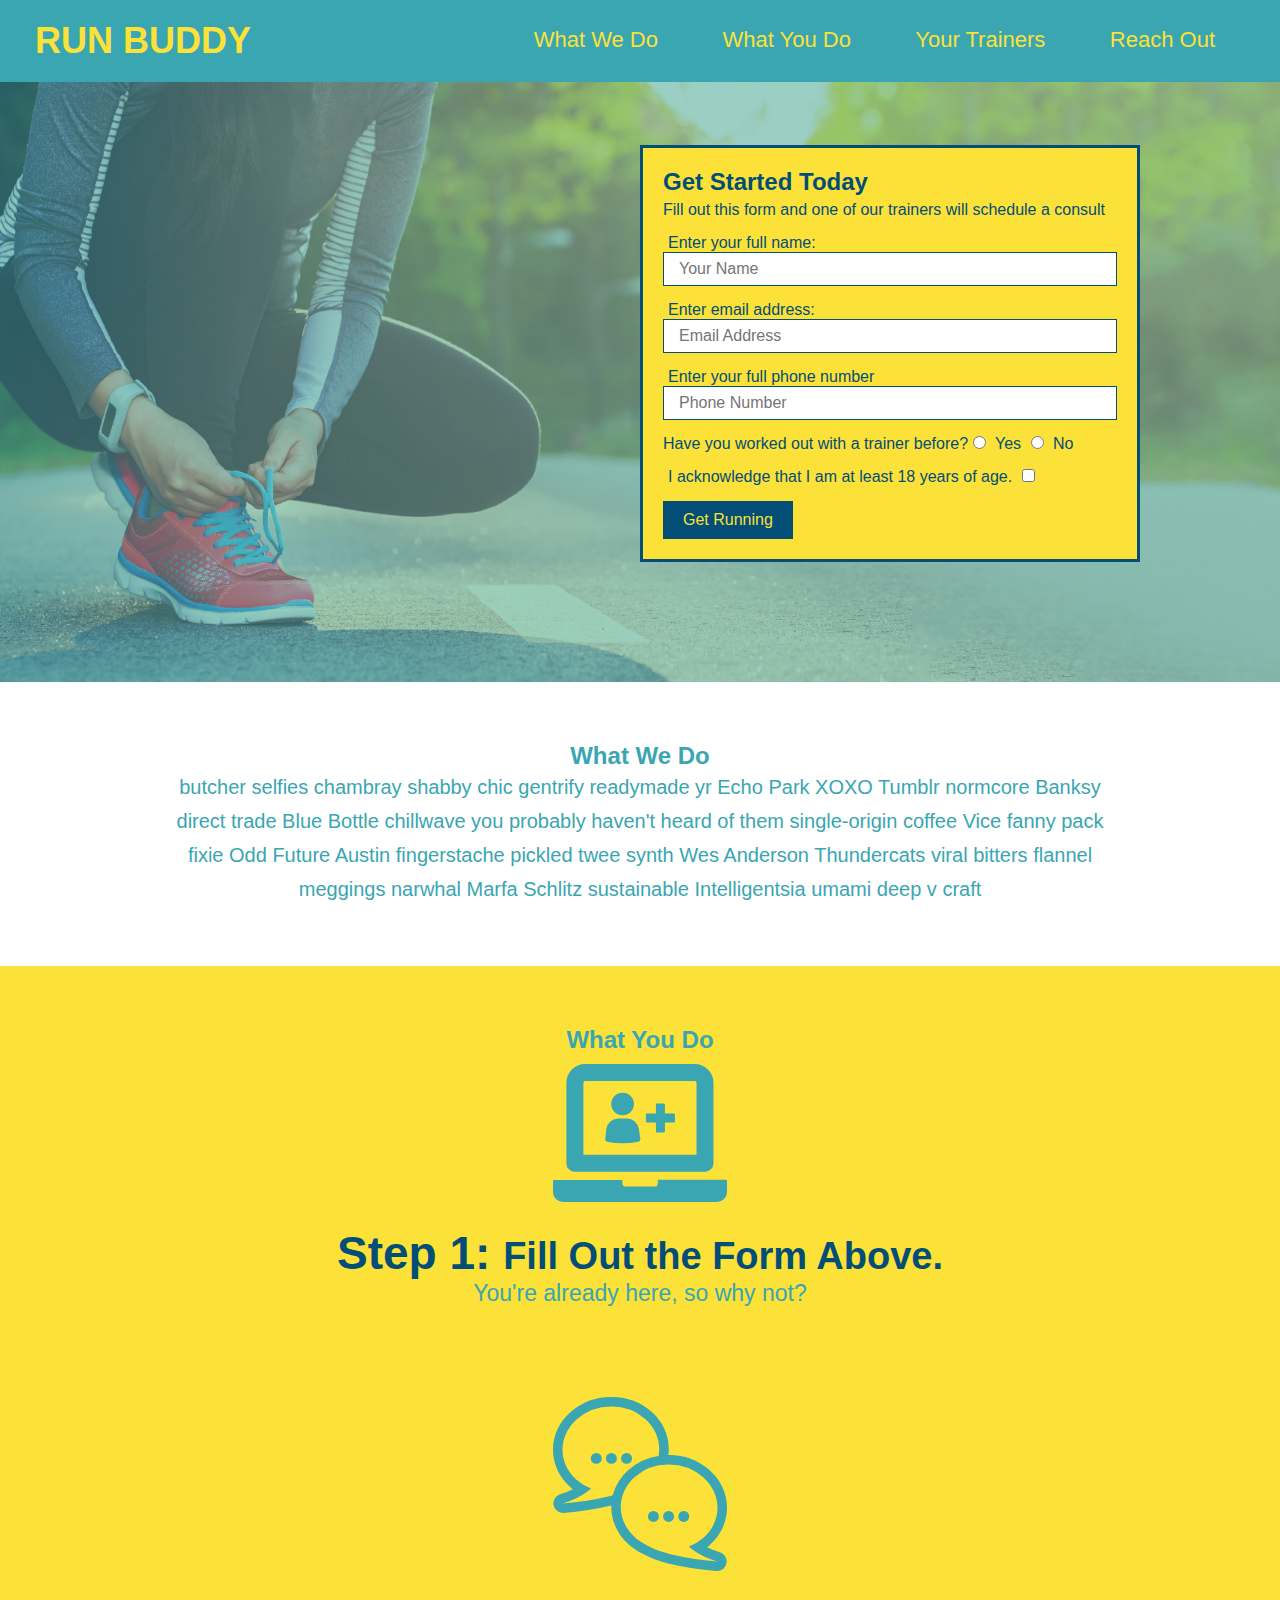
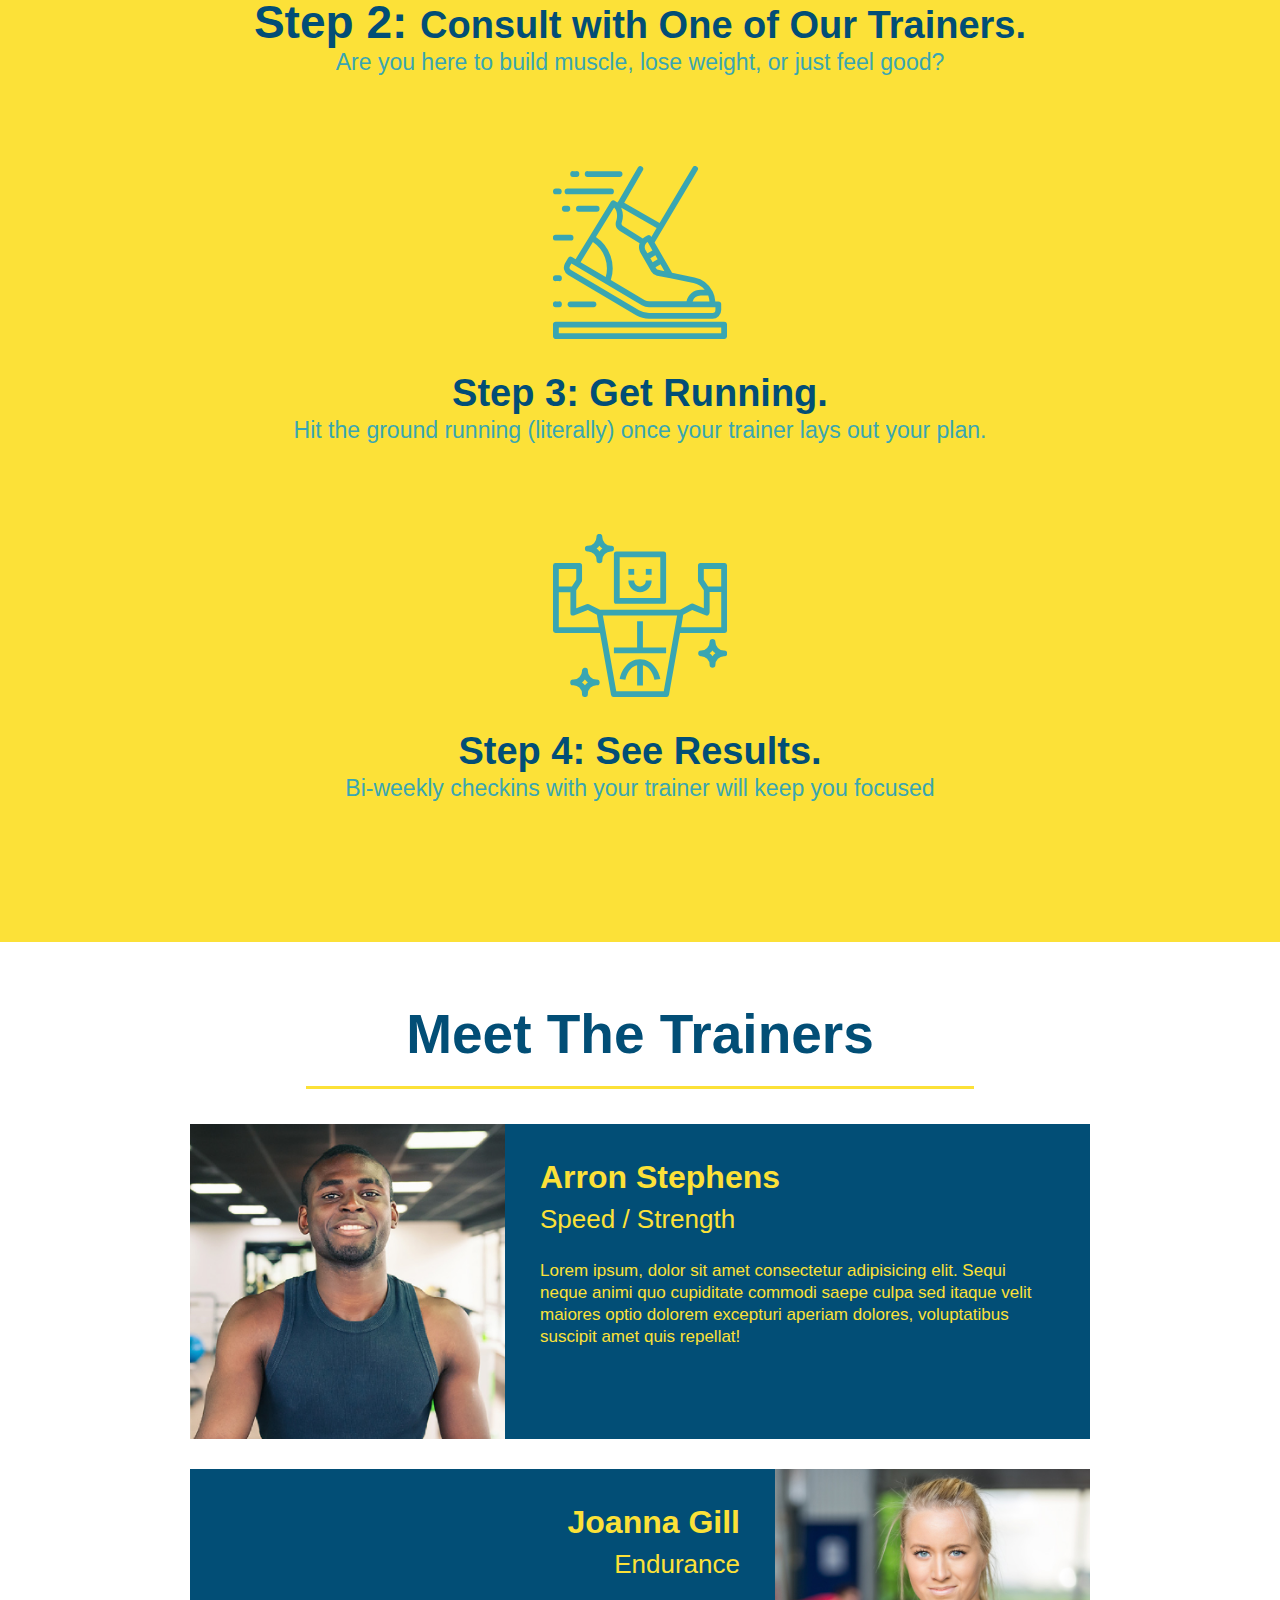
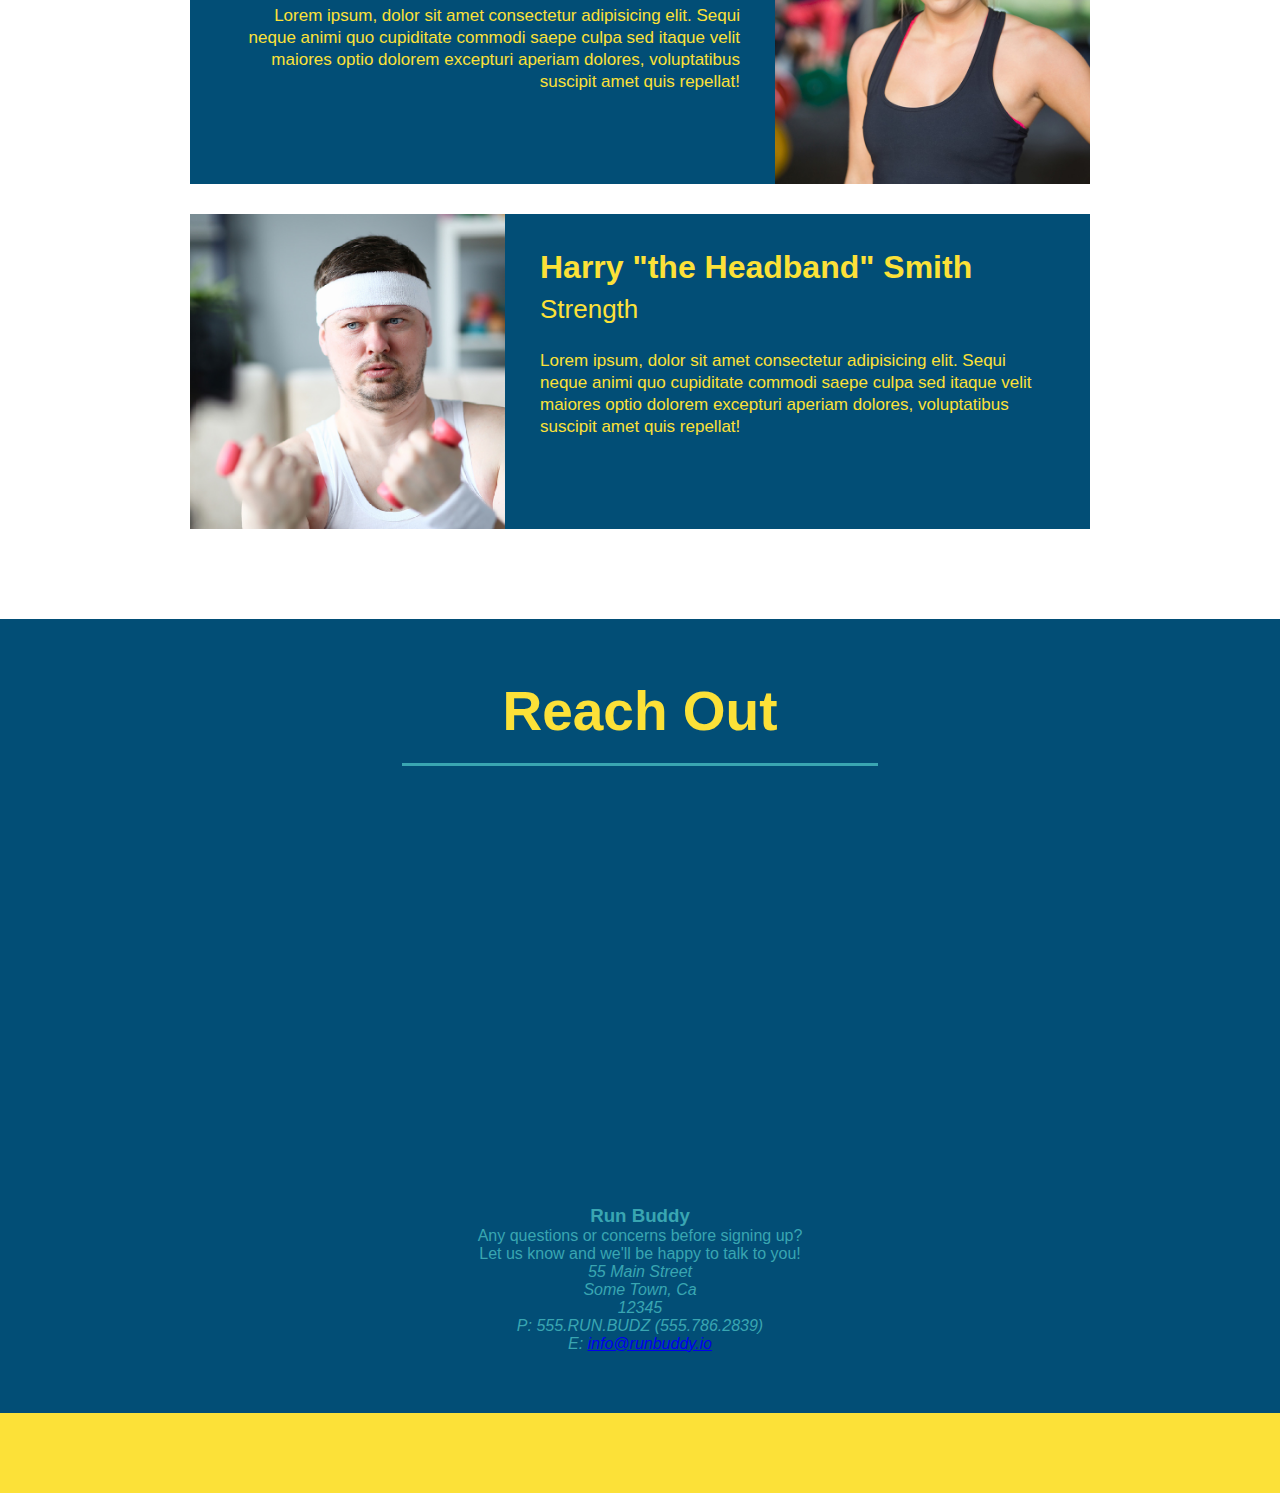
<file: index.html>
<!DOCTYPE html>
<html lang="en">

<head>
	<meta charset="UTF-8" />
	<title>Run Buddy</title>
	<link rel="stylesheet" href="./assets/css/style.css" />
    <meta name="viewport" content="width=device-width, initial-scale=1.0" />
</head>

<body>
	<!-- navigation -->
	<header>
		<h1>
			<a href="/">RUN BUDDY</a>
		</h1>
		<nav>
			<!-- Unordered list element -->
			<ul>
				<!-- List item element-->
				<li>
					<!-- Anchor element -->
					<a href="#what-we-do">What We Do</a>
				</li>
				<li>
					<a href="#what-you-do">What You Do</a>
				</li>
				<li>
					<a href="#your-trainers">Your Trainers</a>
				</li>
				<li>
					<a href="#reach-out">Reach Out</a>
				</li>
			</ul>

		</nav>
	</header>

	<!-- hero/jumbotron -->
	<section class="hero ">
		<div class="hero-form">
			<h3>Get Started Today</h3>
			<p>Fill out this form and one of our trainers will schedule a consult</p>
			<!-- add form element -->
			<form>
				<label for="name">Enter your full name: </label>
				<input type="text" placeholder="Your Name" name="name" id="name" class="form-input" />
				<label for="email">Enter email address:</label>
				<input type="email" placeholder="Email Address" name="email" id="email" class="form-input" />
				<label for="phone">Enter your full phone number</label>
				<input type="tel" placeholder="Phone Number" name="phone" id="phone" class="form-input" />
				<p>
					Have you worked out with a trainer before?
					<input type="radio" name="trainer-confirm" id="trainer-yes" />
					<label for="trainer-yes"> Yes</label>
					<input type="radio" name="trainer-confirm" id="trainer-no" />
					<label for="trainer=no">No</label>
				</p>

				<p>
					<label for="checkbox">
						I acknowledge that I am at least 18 years of age.
					</label>
					<input type="checkbox" name="age-confirm" id="checkbox" />
				</p>
				<button type="submit">
					Get Running
				</button>
			</form>
		</div>
	</section>


	<!-- "what we do" section -->
	<section id="what-we-do" class="intro">
		<h2>What We Do</h2>
		<p>
			butcher selfies chambray shabby chic gentrify readymade yr Echo Park XOXO Tumblr normcore Banksy direct trade Blue Bottle chillwave you probably haven't heard of them single-origin coffee Vice fanny pack fixie Odd Future Austin fingerstache pickled twee synth Wes Anderson Thundercats viral bitters flannel meggings narwhal Marfa Schlitz sustainable Intelligentsia umami deep v craft
		</p>
	</section>



	<!-- "what you do" section -->
	<section id="what-you-do" class="steps">
		<h2>What You Do</h2>

		<div>
			<!-- insert this img element -->
			<img src="./assets/images/step-1.svg" alt="" />
			<h3>Step 1: <span>Fill Out the Form Above.</span></h3>
			<p>You're already here, so why not?</p>
		</div>

		<div>
			<img src="./assets/images/step-2.svg" alt="" />
			<h3>Step 2: <span>Consult with One of Our Trainers.</span></h3>
			<p>Are you here to build muscle, lose weight, or just feel good?</p>
		</div>

		<div>
			<img src="./assets/images/step-3.svg" alt="" />
			<h3><span>Step 3: Get Running.</span></h3>
			<p>Hit the ground running (literally) once your trainer lays out your plan.</p>
		</div>

		<div>
			<img src="./assets/images/step-4.svg" alt="" />
			<h3><span>Step 4: See Results.</span></h3>
			<p>Bi-weekly checkins with your trainer will keep you focused</p>
		</div>
	</section>

	<!-- "meet the trainers" section -->
	<section id="your-trainers" class="trainers">
		<h2 class="section-title primary-border">Meet The Trainers</h2>
	<article class="trainer">
	  <img src="./assets/images/trainer-1.jpg"  alt="Arron Stephens in his workout clothes, ready to pump iron" />
		<div class="trainer-bio text-left" >
   		 <h3>Arron Stephens</h3>
    	 <h4>Speed / Strength</h4>
   		 <p>
    	  Lorem ipsum, dolor sit amet consectetur adipisicing elit. Sequi neque animi quo cupiditate commodi saepe culpa sed
      	itaque velit maiores optio dolorem excepturi aperiam dolores, voluptatibus suscipit amet quis repellat!
   		</p>
  	  </div>
	</article>
	
	<!-- second trainer bio -->
	<article class="trainer">
  <div class="trainer-bio text-right">
    <h3>Joanna Gill</h3>
    <h4>Endurance</h4>
    <p>
      Lorem ipsum, dolor sit amet consectetur adipisicing elit. Sequi neque animi quo cupiditate commodi saepe culpa sed
      itaque velit maiores optio dolorem excepturi aperiam dolores, voluptatibus suscipit amet quis repellat!
    </p>
  </div>
  <img src="./assets/images/trainer-2.jpg" alt="Joanna Gill cooling off after a workout" />
</article>

	<!-- third trainer bio -->
	<article class="trainer">
  <img src="./assets/images/trainer-3.jpg" alt="Harry Smith wearing a headband and lifting comically small pink weights" />
  <div class="trainer-bio text-left">
    <h3>Harry "the Headband" Smith</h3>
    <h4>Strength</h4>
    <p>
      Lorem ipsum, dolor sit amet consectetur adipisicing elit. Sequi neque animi quo cupiditate commodi saepe culpa sed
      itaque velit maiores optio dolorem excepturi aperiam dolores, voluptatibus suscipit amet quis repellat!
    </p>
  </div>
</article>

	
	</section>

	<!-- "reach out" section -->
	<section id="reach-out" class="contact"> 
		<h2 class="section-title secondary-border">Reach Out</h2>
		<div class="contact-info">
		 <iframe
   		 src="https://www.google.com/maps/embed?pb=!1m14!1m12!1m3!1d12182.30520634488!2d-74.0652613!3d40.2407219!2m3!1f0!2f0!3f0!3m2!1i1024!2i768!4f13.1!5e0!3m2!1sen!2sus!4v1561060983193!5m2!1sen!2sus"
    frameborder="0"
    style="border:0"
    allowfullscreen
  >
  </iframe>	
		</div>
<div>
 <h3>Run Buddy</h3>
  <p>
    Any questions or concerns before signing up?
    <br />
    Let us know and we'll be happy to talk to you!
  </p>
    <address>
    55 Main Street <br />
    Some Town, Ca <br />
    12345<br />
    P: 555.RUN.BUDZ (555.786.2839)<br />
    E: <a href="mailto:info@runbuddy.io">info@runbuddy.io</a>
  </address>
 </div>
</section>

	<!-- footer -->
	<footer>
		<h2>
			<div>
				<a href="./privacy-policy.html>Read Our Privacy Policy<a /><br />
					&copy; 2019 Run Buddy, Inc.
			</div>
			❤️ Made with love by Run Buddy.
		</h2>
	</footer>
</body>

</html>
</file>
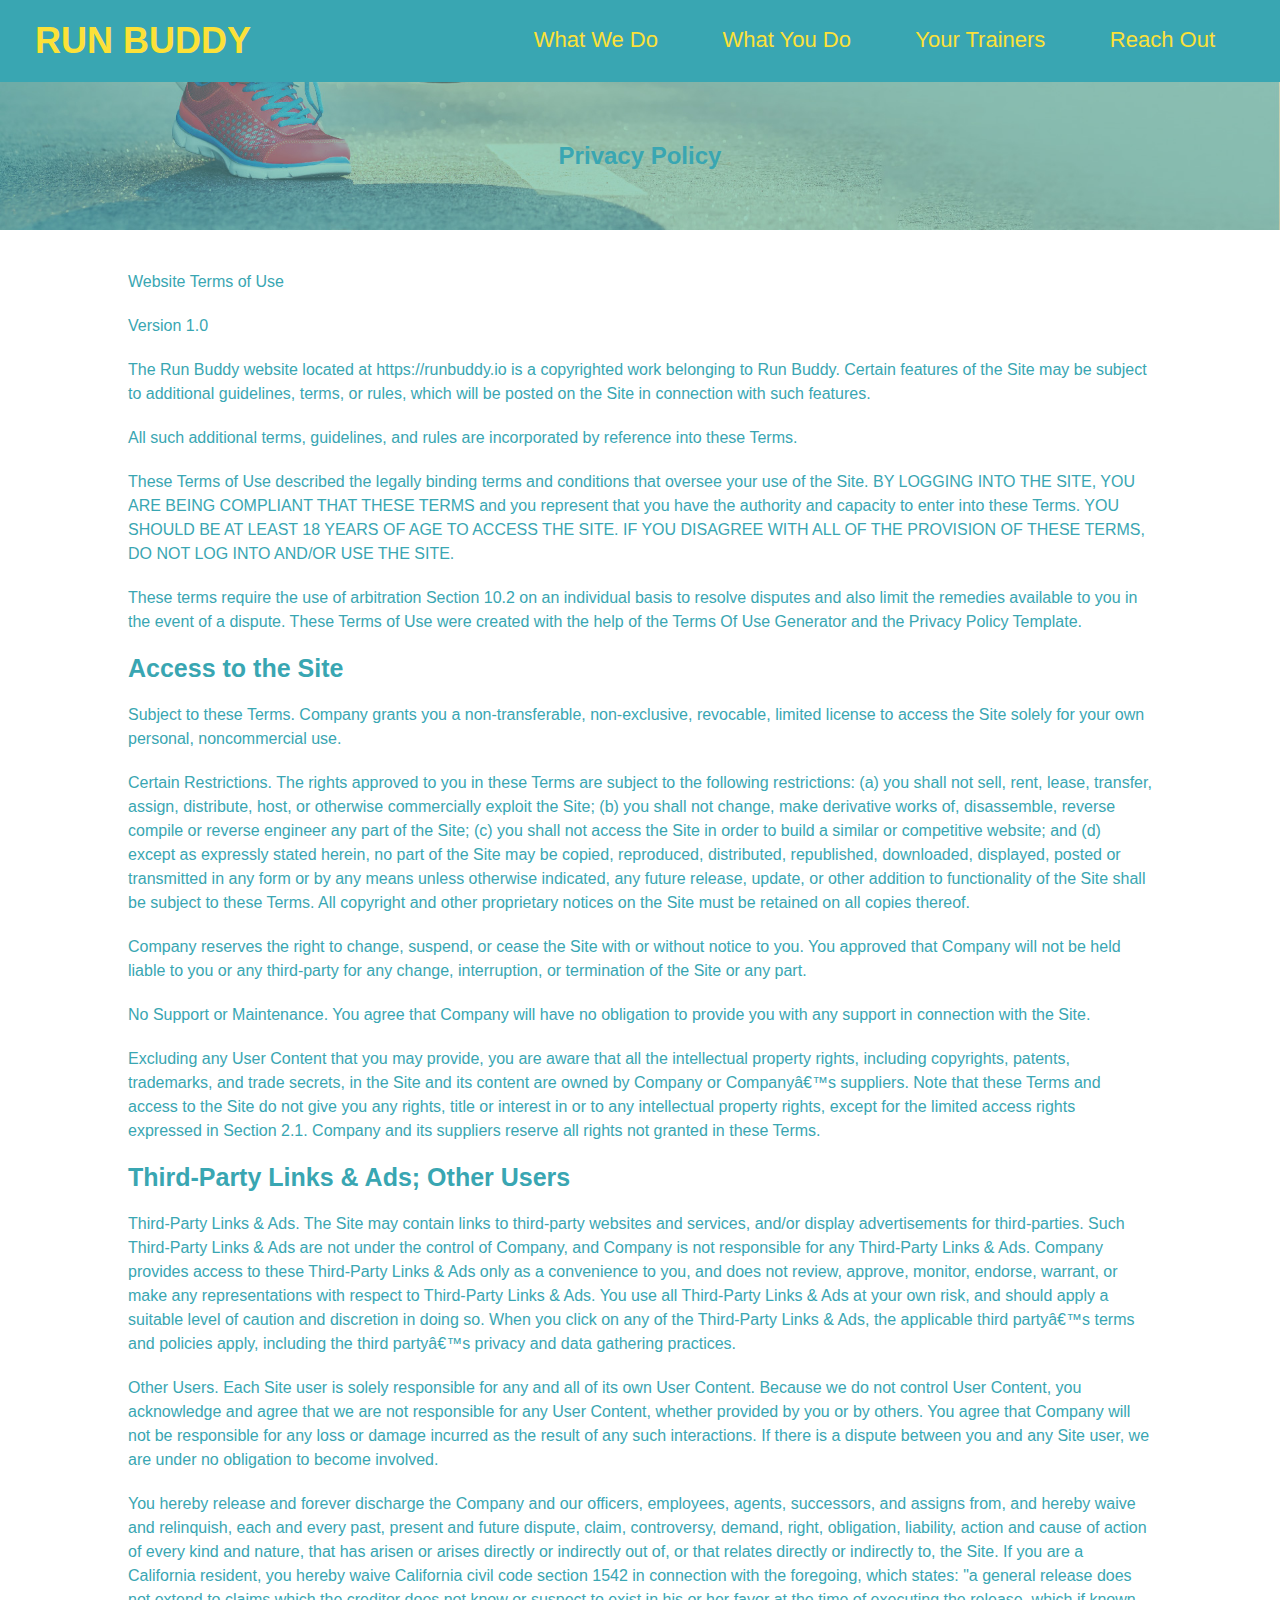
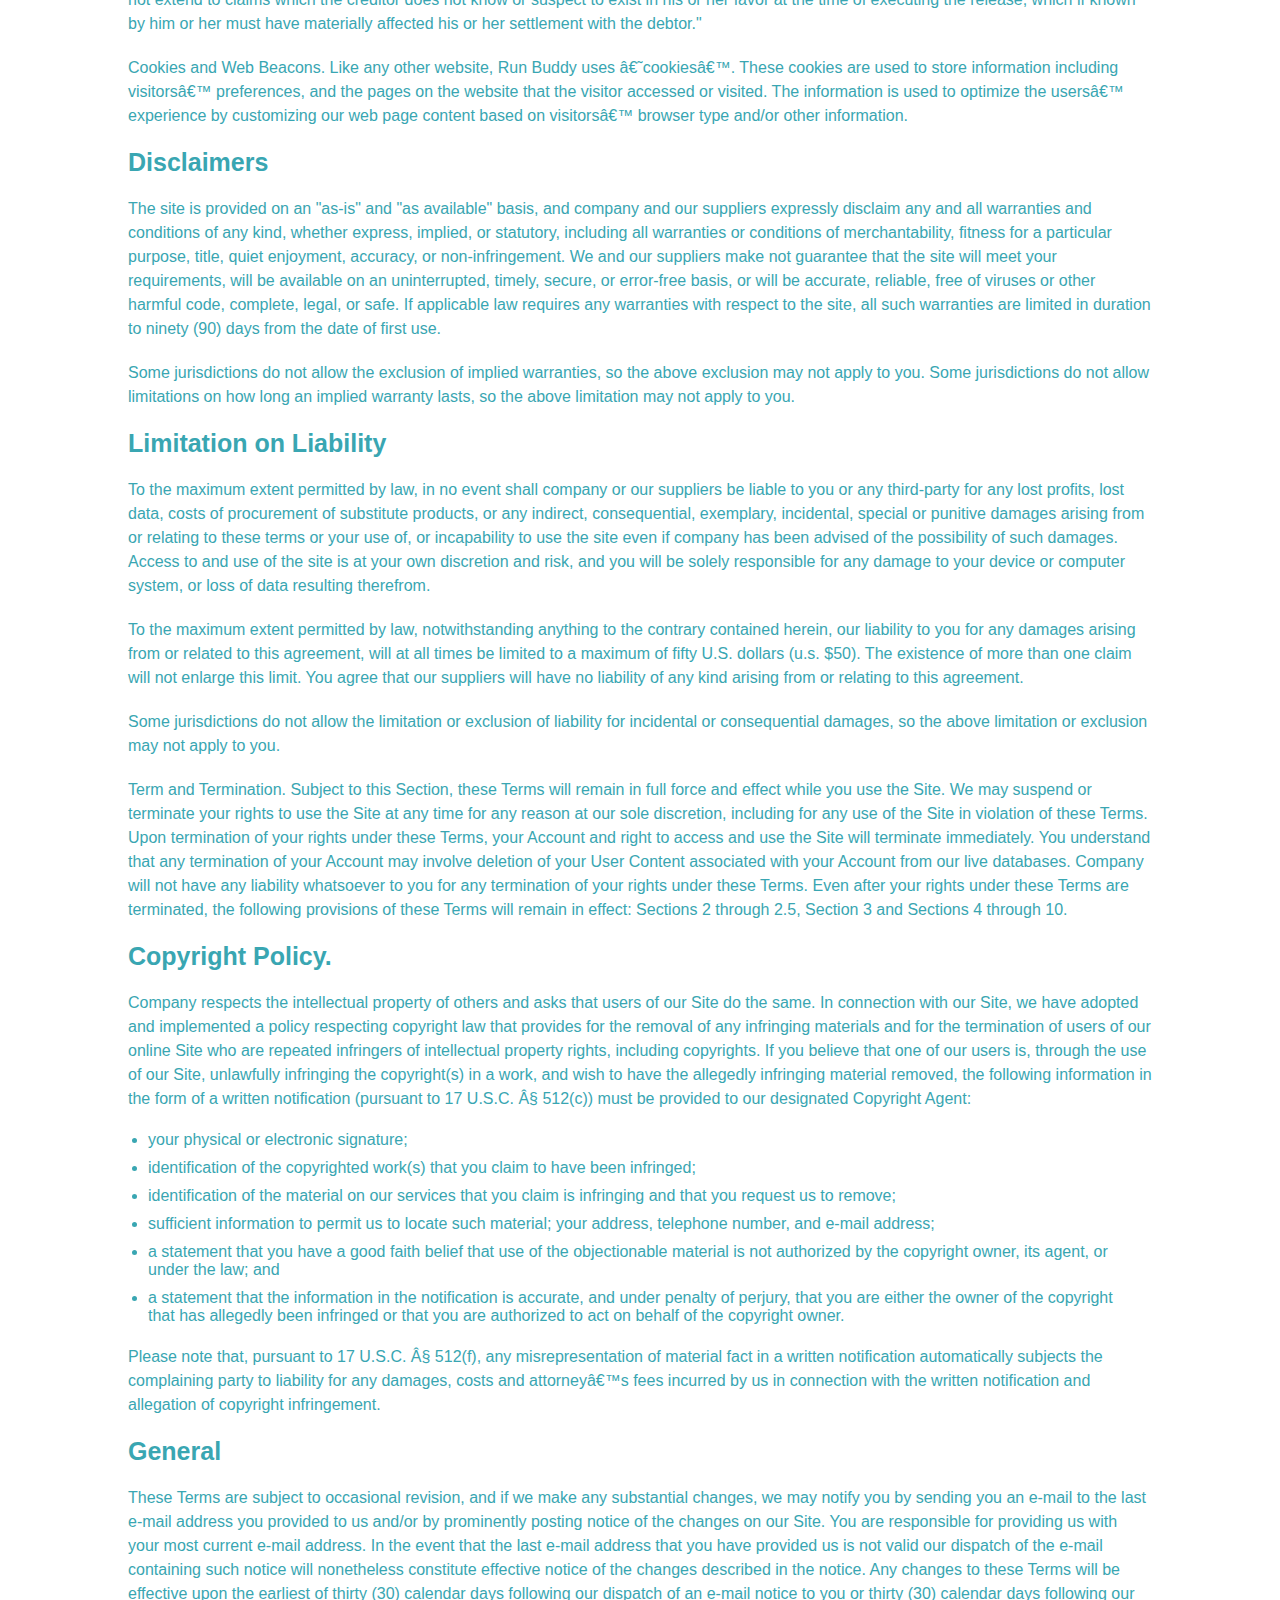
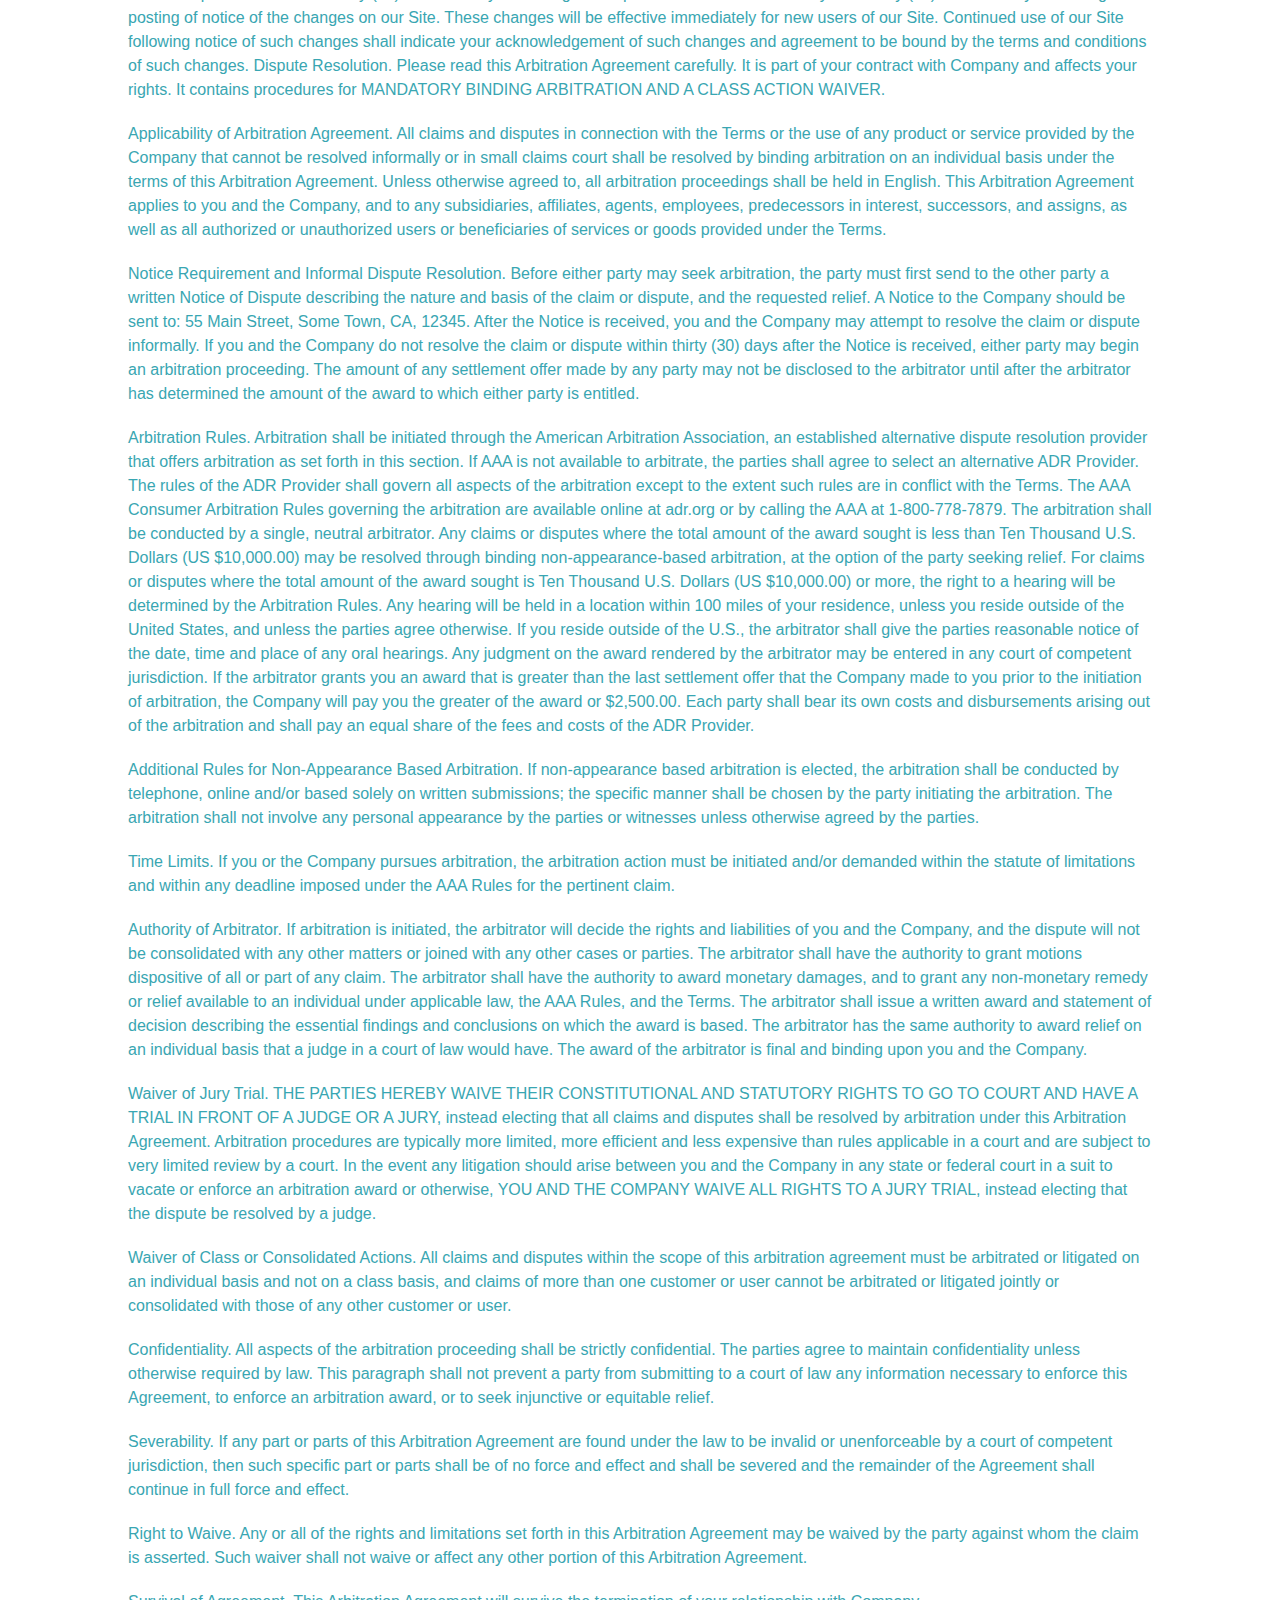
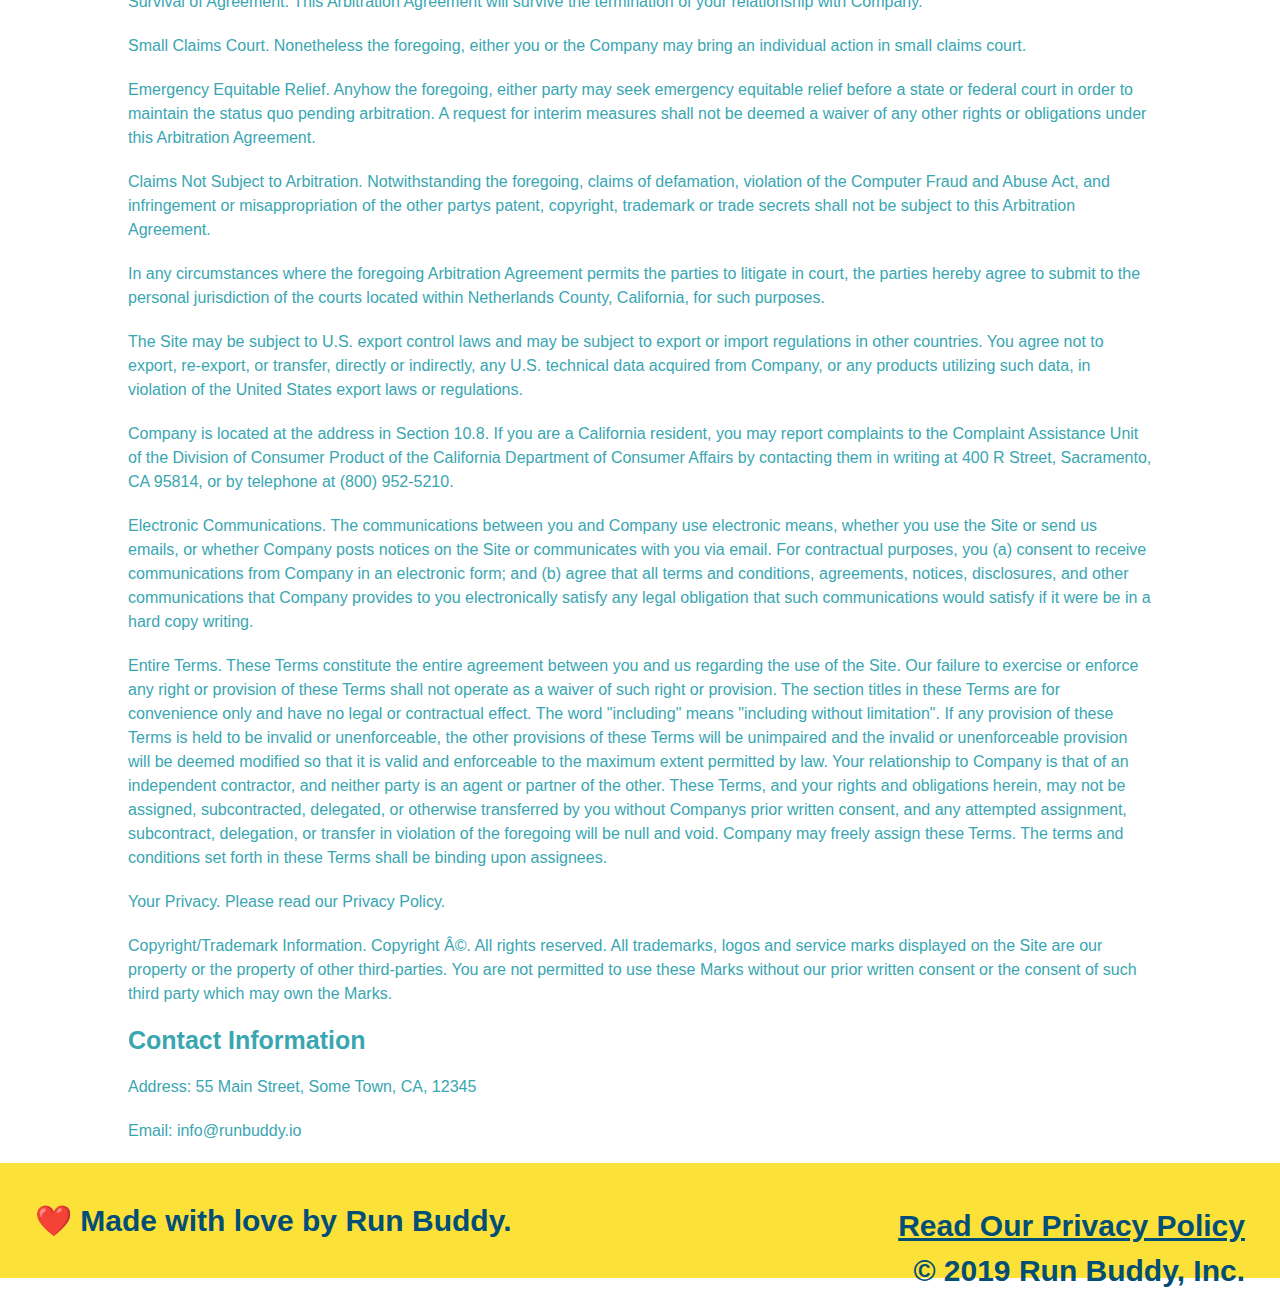
<file: privacy-policy.html>
<!DOCTYPE html>
<html lang="en">
  <head>
    <meta charset="UTF-8" />
    <title>Privacy Policy - Run Buddy</title>
    <link rel="stylesheet" href="./assets/css/style.css" />
    <link rel="stylesheet" href="./assets/css/secondary-styles.css" />
    <meta name="viewport" content="width=device-width", initial-scale=1.0" />  
  </head>
  
  <body>
	<!-- navigation -->
		<header>
		<h1>
			<a href="/">RUN BUDDY</a>
		</h1>
		<nav>
			<!-- Unordered list element -->
			<ul>
				<!-- List item element-->
				<li>
					<!-- Anchor element -->
					<a href="./index.html#what-we-do">What We Do</a>
				</li>
				<li>
					<a href="./index.html#what-you-do">What You Do</a>
				</li>
				<li>
					<a href="./index.html#your-trainers">Your Trainers</a>
				</li>
				<li>
					<a href="./index.html#reach-out">Reach Out</a>
				</li>
			</ul>

		</nav>
	</header>
	
	<section class="hero"	>
	  <h2 class="page-title">
	    Privacy Policy
	  </h2>				
	  </section>
	
	<article class=secondary-content>
   <p>
        Website Terms of Use
      </p>

      <p>
        Version 1.0
      </p>

      <p>
        The Run Buddy website located at https://runbuddy.io is a copyrighted work belonging to Run Buddy. Certain
        features of the Site may be subject to additional guidelines, terms, or rules, which will be posted on the Site
        in connection with such features.
      </p>

      <p>
        All such additional terms, guidelines, and rules are incorporated by reference into these Terms.
      </p>

      <p>
        These Terms of Use described the legally binding terms and conditions that oversee your use of the Site. BY
        LOGGING INTO THE SITE, YOU ARE BEING COMPLIANT THAT THESE TERMS and you represent that you have the authority
        and capacity to enter into these Terms. YOU SHOULD BE AT LEAST 18 YEARS OF AGE TO ACCESS THE SITE. IF YOU
        DISAGREE WITH ALL OF THE PROVISION OF THESE TERMS, DO NOT LOG INTO AND/OR USE THE SITE.
      </p>

      <p>
        These terms require the use of arbitration Section 10.2 on an individual basis to resolve disputes and also
        limit the remedies available to you in the event of a dispute. These Terms of Use were created with the help of
        the Terms Of Use Generator and the Privacy Policy Template.
      </p>

      <h3>
        Access to the Site
      </h3>

      <p>
        Subject to these Terms. Company grants you a non-transferable, non-exclusive, revocable, limited license to
        access the Site solely for your own personal, noncommercial use.
      </p>

      <p>
        Certain Restrictions. The rights approved to you in these Terms are subject to the following restrictions: (a)
        you shall not sell, rent, lease, transfer, assign, distribute, host, or otherwise commercially exploit the Site;
        (b) you shall not change, make derivative works of, disassemble, reverse compile or reverse engineer any part of
        the Site; (c) you shall not access the Site in order to build a similar or competitive website; and (d) except
        as expressly stated herein, no part of the Site may be copied, reproduced, distributed, republished, downloaded,
        displayed, posted or transmitted in any form or by any means unless otherwise indicated, any future release,
        update, or other addition to functionality of the Site shall be subject to these Terms. All copyright and other
        proprietary notices on the Site must be retained on all copies thereof.
      </p>

      <p>
        Company reserves the right to change, suspend, or cease the Site with or without notice to you. You approved
        that Company will not be held liable to you or any third-party for any change, interruption, or termination of
        the Site or any part.
      </p>

      <p>
        No Support or Maintenance. You agree that Company will have no obligation to provide you with any support in
        connection with the Site.
      </p>

      <p>
        Excluding any User Content that you may provide, you are aware that all the intellectual property rights,
        including copyrights, patents, trademarks, and trade secrets, in the Site and its content are owned by Company
        or Companyâ€™s suppliers. Note that these Terms and access to the Site do not give you any rights, title or
        interest in or to any intellectual property rights, except for the limited access rights expressed in Section
        2.1. Company and its suppliers reserve all rights not granted in these Terms.
      </p>

      <h3>
        Third-Party Links & Ads; Other Users
      </h3>

      <p>
        Third-Party Links & Ads. The Site may contain links to third-party websites and services, and/or display
        advertisements for third-parties. Such Third-Party Links & Ads are not under the control of Company, and Company
        is not responsible for any Third-Party Links & Ads. Company provides access to these Third-Party Links & Ads
        only as a convenience to you, and does not review, approve, monitor, endorse, warrant, or make any
        representations with respect to Third-Party Links & Ads. You use all Third-Party Links & Ads at your own risk,
        and should apply a suitable level of caution and discretion in doing so. When you click on any of the
        Third-Party Links & Ads, the applicable third partyâ€™s terms and policies apply, including the third partyâ€™s
        privacy and data gathering practices.
      </p>

      <p>
        Other Users. Each Site user is solely responsible for any and all of its own User Content. Because we do not
        control User Content, you acknowledge and agree that we are not responsible for any User Content, whether
        provided by you or by others. You agree that Company will not be responsible for any loss or damage incurred as
        the result of any such interactions. If there is a dispute between you and any Site user, we are under no
        obligation to become involved.
      </p>

      <p>
        You hereby release and forever discharge the Company and our officers, employees, agents, successors, and
        assigns from, and hereby waive and relinquish, each and every past, present and future dispute, claim,
        controversy, demand, right, obligation, liability, action and cause of action of every kind and nature, that has
        arisen or arises directly or indirectly out of, or that relates directly or indirectly to, the Site. If you are
        a California resident, you hereby waive California civil code section 1542 in connection with the foregoing,
        which states: "a general release does not extend to claims which the creditor does not know or suspect to exist
        in his or her favor at the time of executing the release, which if known by him or her must have materially
        affected his or her settlement with the debtor."
      </p>

      <p>
        Cookies and Web Beacons. Like any other website, Run Buddy uses â€˜cookiesâ€™. These cookies are used to store
        information including visitorsâ€™ preferences, and the pages on the website that the visitor accessed or visited.
        The information is used to optimize the usersâ€™ experience by customizing our web page content based on visitorsâ€™
        browser type and/or other information.
      </p>

      <h3>
        Disclaimers
      </h3>

      <p>
        The site is provided on an "as-is" and "as available" basis, and company and our suppliers expressly disclaim
        any and all warranties and conditions of any kind, whether express, implied, or statutory, including all
        warranties or conditions of merchantability, fitness for a particular purpose, title, quiet enjoyment, accuracy,
        or non-infringement. We and our suppliers make not guarantee that the site will meet your requirements, will be
        available on an uninterrupted, timely, secure, or error-free basis, or will be accurate, reliable, free of
        viruses or other harmful code, complete, legal, or safe. If applicable law requires any warranties with respect
        to the site, all such warranties are limited in duration to ninety (90) days from the date of first use.
      </p>

      <p>
        Some jurisdictions do not allow the exclusion of implied warranties, so the above exclusion may not apply to
        you. Some jurisdictions do not allow limitations on how long an implied warranty lasts, so the above limitation
        may not apply to you.
      </p>

      <h3>
        Limitation on Liability
      </h3>

      <p>
        To the maximum extent permitted by law, in no event shall company or our suppliers be liable to you or any
        third-party for any lost profits, lost data, costs of procurement of substitute products, or any indirect,
        consequential, exemplary, incidental, special or punitive damages arising from or relating to these terms or
        your use of, or incapability to use the site even if company has been advised of the possibility of such
        damages. Access to and use of the site is at your own discretion and risk, and you will be solely responsible
        for any damage to your device or computer system, or loss of data resulting therefrom.
      </p>

      <p>
        To the maximum extent permitted by law, notwithstanding anything to the contrary contained herein, our liability
        to you for any damages arising from or related to this agreement, will at all times be limited to a maximum of
        fifty U.S. dollars (u.s. $50). The existence of more than one claim will not enlarge this limit. You agree that
        our suppliers will have no liability of any kind arising from or relating to this agreement.
      </p>

      <p>
        Some jurisdictions do not allow the limitation or exclusion of liability for incidental or consequential
        damages, so the above limitation or exclusion may not apply to you.
      </p>

      <p>
        Term and Termination. Subject to this Section, these Terms will remain in full force and effect while you use
        the Site. We may suspend or terminate your rights to use the Site at any time for any reason at our sole
        discretion, including for any use of the Site in violation of these Terms. Upon termination of your rights under
        these Terms, your Account and right to access and use the Site will terminate immediately. You understand that
        any termination of your Account may involve deletion of your User Content associated with your Account from our
        live databases. Company will not have any liability whatsoever to you for any termination of your rights under
        these Terms. Even after your rights under these Terms are terminated, the following provisions of these Terms
        will remain in effect: Sections 2 through 2.5, Section 3 and Sections 4 through 10.
      </p>

      <h3>
        Copyright Policy.
      </h3>

      <p>
        Company respects the intellectual property of others and asks that users of our Site do the same. In connection
        with our Site, we have adopted and implemented a policy respecting copyright law that provides for the removal
        of any infringing materials and for the termination of users of our online Site who are repeated infringers of
        intellectual property rights, including copyrights. If you believe that one of our users is, through the use of
        our Site, unlawfully infringing the copyright(s) in a work, and wish to have the allegedly infringing material
        removed, the following information in the form of a written notification (pursuant to 17 U.S.C. Â§ 512(c)) must
        be provided to our designated Copyright Agent:
      </p>

      <ul>
        <li>
          your physical or electronic signature;
        </li>
        <li>
          identification of the copyrighted work(s) that you claim to have been infringed;
        </li>
        <li>
          identification of the material on our services that you claim is infringing and that you request us to remove;
        </li>
        <li>
          sufficient information to permit us to locate such material; your address, telephone number, and e-mail
          address;
        </li>
        <li>
          a statement that you have a good faith belief that use of the objectionable material is not authorized by the
          copyright owner, its agent, or under the law; and
        </li>
        <li>
          a statement that the information in the notification is accurate, and under penalty of perjury, that you are
          either the owner of the copyright that has allegedly been infringed or that you are authorized to act on
          behalf of the copyright owner.
        </li>
      </ul>

      <p>
        Please note that, pursuant to 17 U.S.C. Â§ 512(f), any misrepresentation of material fact in a written
        notification automatically subjects the complaining party to liability for any damages, costs and attorneyâ€™s
        fees incurred by us in connection with the written notification and allegation of copyright infringement.
      </p>

      <h3>
        General
      </h3>

      <p>
        These Terms are subject to occasional revision, and if we make any substantial changes, we may notify you by
        sending you an e-mail to the last e-mail address you provided to us and/or by prominently posting notice of the
        changes on our Site. You are responsible for providing us with your most current e-mail address. In the event
        that the last e-mail address that you have provided us is not valid our dispatch of the e-mail containing such
        notice will nonetheless constitute effective notice of the changes described in the notice. Any changes to these
        Terms will be effective upon the earliest of thirty (30) calendar days following our dispatch of an e-mail
        notice to you or thirty (30) calendar days following our posting of notice of the changes on our Site. These
        changes will be effective immediately for new users of our Site. Continued use of our Site following notice of
        such changes shall indicate your acknowledgement of such changes and agreement to be bound by the terms and
        conditions of such changes. Dispute Resolution. Please read this Arbitration Agreement carefully. It is part of
        your contract with Company and affects your rights. It contains procedures for MANDATORY BINDING ARBITRATION AND
        A CLASS ACTION WAIVER.
      </p>

      <p>
        Applicability of Arbitration Agreement. All claims and disputes in connection with the Terms or the use of any
        product or service provided by the Company that cannot be resolved informally or in small claims court shall be
        resolved by binding arbitration on an individual basis under the terms of this Arbitration Agreement. Unless
        otherwise agreed to, all arbitration proceedings shall be held in English. This Arbitration Agreement applies to
        you and the Company, and to any subsidiaries, affiliates, agents, employees, predecessors in interest,
        successors, and assigns, as well as all authorized or unauthorized users or beneficiaries of services or goods
        provided under the Terms.
      </p>

      <p>
        Notice Requirement and Informal Dispute Resolution. Before either party may seek arbitration, the party must
        first send to the other party a written Notice of Dispute describing the nature and basis of the claim or
        dispute, and the requested relief. A Notice to the Company should be sent to: 55 Main Street, Some Town, CA,
        12345. After the Notice is received, you and the Company may attempt to resolve the claim or dispute informally.
        If you and the Company do not resolve the claim or dispute within thirty (30) days after the Notice is received,
        either party may begin an arbitration proceeding. The amount of any settlement offer made by any party may not
        be disclosed to the arbitrator until after the arbitrator has determined the amount of the award to which either
        party is entitled.
      </p>

      <p>
        Arbitration Rules. Arbitration shall be initiated through the American Arbitration Association, an established
        alternative dispute resolution provider that offers arbitration as set forth in this section. If AAA is not
        available to arbitrate, the parties shall agree to select an alternative ADR Provider. The rules of the ADR
        Provider shall govern all aspects of the arbitration except to the extent such rules are in conflict with the
        Terms. The AAA Consumer Arbitration Rules governing the arbitration are available online at adr.org or by
        calling the AAA at 1-800-778-7879. The arbitration shall be conducted by a single, neutral arbitrator. Any
        claims or disputes where the total amount of the award sought is less than Ten Thousand U.S. Dollars (US
        $10,000.00) may be resolved through binding non-appearance-based arbitration, at the option of the party seeking
        relief. For claims or disputes where the total amount of the award sought is Ten Thousand U.S. Dollars (US
        $10,000.00) or more, the right to a hearing will be determined by the Arbitration Rules. Any hearing will be
        held in a location within 100 miles of your residence, unless you reside outside of the United States, and
        unless the parties agree otherwise. If you reside outside of the U.S., the arbitrator shall give the parties
        reasonable notice of the date, time and place of any oral hearings. Any judgment on the award rendered by the
        arbitrator may be entered in any court of competent jurisdiction. If the arbitrator grants you an award that is
        greater than the last settlement offer that the Company made to you prior to the initiation of arbitration, the
        Company will pay you the greater of the award or $2,500.00. Each party shall bear its own costs and
        disbursements arising out of the arbitration and shall pay an equal share of the fees and costs of the ADR
        Provider.
      </p>

      <p>
        Additional Rules for Non-Appearance Based Arbitration. If non-appearance based arbitration is elected, the
        arbitration shall be conducted by telephone, online and/or based solely on written submissions; the specific
        manner shall be chosen by the party initiating the arbitration. The arbitration shall not involve any personal
        appearance by the parties or witnesses unless otherwise agreed by the parties.
      </p>

      <p>
        Time Limits. If you or the Company pursues arbitration, the arbitration action must be initiated and/or demanded
        within the statute of limitations and within any deadline imposed under the AAA Rules for the pertinent claim.
      </p>

      <p>
        Authority of Arbitrator. If arbitration is initiated, the arbitrator will decide the rights and liabilities of
        you and the Company, and the dispute will not be consolidated with any other matters or joined with any other
        cases or parties. The arbitrator shall have the authority to grant motions dispositive of all or part of any
        claim. The arbitrator shall have the authority to award monetary damages, and to grant any non-monetary remedy
        or relief available to an individual under applicable law, the AAA Rules, and the Terms. The arbitrator shall
        issue a written award and statement of decision describing the essential findings and conclusions on which the
        award is based. The arbitrator has the same authority to award relief on an individual basis that a judge in a
        court of law would have. The award of the arbitrator is final and binding upon you and the Company.
      </p>

      <p>
        Waiver of Jury Trial. THE PARTIES HEREBY WAIVE THEIR CONSTITUTIONAL AND STATUTORY RIGHTS TO GO TO COURT AND HAVE
        A TRIAL IN FRONT OF A JUDGE OR A JURY, instead electing that all claims and disputes shall be resolved by
        arbitration under this Arbitration Agreement. Arbitration procedures are typically more limited, more efficient
        and less expensive than rules applicable in a court and are subject to very limited review by a court. In the
        event any litigation should arise between you and the Company in any state or federal court in a suit to vacate
        or enforce an arbitration award or otherwise, YOU AND THE COMPANY WAIVE ALL RIGHTS TO A JURY TRIAL, instead
        electing that the dispute be resolved by a judge.
      </p>

      <p>
        Waiver of Class or Consolidated Actions. All claims and disputes within the scope of this arbitration agreement
        must be arbitrated or litigated on an individual basis and not on a class basis, and claims of more than one
        customer or user cannot be arbitrated or litigated jointly or consolidated with those of any other customer or
        user.
      </p>

      <p>
        Confidentiality. All aspects of the arbitration proceeding shall be strictly confidential. The parties agree to
        maintain confidentiality unless otherwise required by law. This paragraph shall not prevent a party from
        submitting to a court of law any information necessary to enforce this Agreement, to enforce an arbitration
        award, or to seek injunctive or equitable relief.
      </p>

      <p>
        Severability. If any part or parts of this Arbitration Agreement are found under the law to be invalid or
        unenforceable by a court of competent jurisdiction, then such specific part or parts shall be of no force and
        effect and shall be severed and the remainder of the Agreement shall continue in full force and effect.
      </p>

      <p>
        Right to Waive. Any or all of the rights and limitations set forth in this Arbitration Agreement may be waived
        by the party against whom the claim is asserted. Such waiver shall not waive or affect any other portion of this
        Arbitration Agreement.
      </p>

      <p>
        Survival of Agreement. This Arbitration Agreement will survive the termination of your relationship with
        Company.
      </p>

      <p>
        Small Claims Court. Nonetheless the foregoing, either you or the Company may bring an individual action in small
        claims court.
      </p>

      <p>
        Emergency Equitable Relief. Anyhow the foregoing, either party may seek emergency equitable relief before a
        state or federal court in order to maintain the status quo pending arbitration. A request for interim measures
        shall not be deemed a waiver of any other rights or obligations under this Arbitration Agreement.
      </p>

      <p>
        Claims Not Subject to Arbitration. Notwithstanding the foregoing, claims of defamation, violation of the
        Computer Fraud and Abuse Act, and infringement or misappropriation of the other partys patent, copyright,
        trademark or trade secrets shall not be subject to this Arbitration Agreement.
      </p>

      <p>
        In any circumstances where the foregoing Arbitration Agreement permits the parties to litigate in court, the
        parties hereby agree to submit to the personal jurisdiction of the courts located within Netherlands County,
        California, for such purposes.
      </p>

      <p>
        The Site may be subject to U.S. export control laws and may be subject to export or import regulations in other
        countries. You agree not to export, re-export, or transfer, directly or indirectly, any U.S. technical data
        acquired from Company, or any products utilizing such data, in violation of the United States export laws or
        regulations.
      </p>

      <p>
        Company is located at the address in Section 10.8. If you are a California resident, you may report complaints
        to the Complaint Assistance Unit of the Division of Consumer Product of the California Department of Consumer
        Affairs by contacting them in writing at 400 R Street, Sacramento, CA 95814, or by telephone at (800) 952-5210.
      </p>

      <p>
        Electronic Communications. The communications between you and Company use electronic means, whether you use the
        Site or send us emails, or whether Company posts notices on the Site or communicates with you via email. For
        contractual purposes, you (a) consent to receive communications from Company in an electronic form; and (b)
        agree that all terms and conditions, agreements, notices, disclosures, and other communications that Company
        provides to you electronically satisfy any legal obligation that such communications would satisfy if it were be
        in a hard copy writing.
      </p>

      <p>
        Entire Terms. These Terms constitute the entire agreement between you and us regarding the use of the Site. Our
        failure to exercise or enforce any right or provision of these Terms shall not operate as a waiver of such right
        or provision. The section titles in these Terms are for convenience only and have no legal or contractual
        effect. The word "including" means "including without limitation". If any provision of these Terms is held to be
        invalid or unenforceable, the other provisions of these Terms will be unimpaired and the invalid or
        unenforceable provision will be deemed modified so that it is valid and enforceable to the maximum extent
        permitted by law. Your relationship to Company is that of an independent contractor, and neither party is an
        agent or partner of the other. These Terms, and your rights and obligations herein, may not be assigned,
        subcontracted, delegated, or otherwise transferred by you without Companys prior written consent, and any
        attempted assignment, subcontract, delegation, or transfer in violation of the foregoing will be null and void.
        Company may freely assign these Terms. The terms and conditions set forth in these Terms shall be binding upon
        assignees.
      </p>

      <p>
        Your Privacy. Please read our Privacy Policy.
      </p>

      <p>
        Copyright/Trademark Information. Copyright Â©. All rights reserved. All trademarks, logos and service marks
        displayed on the Site are our property or the property of other third-parties. You are not permitted to use
        these Marks without our prior written consent or the consent of such third party which may own the Marks.
      </p>

      <h3>
        Contact Information
      </h3>

      <p>
        Address: 55 Main Street, Some Town, CA, 12345
      </p>

      <p>
        Email: info@runbuddy.io
      </p>

	  </article>

		<!-- footer -->
	<footer>
		<h2>
			<div>
				<a href="#">Read Our Privacy Policy<a /><br />
					&copy; 2019 Run Buddy, Inc.
			</div>
			❤️ Made with love by Run Buddy.
		</h2>
	</footer>
  </body>
</html>
</file>
<file: assets/css/style.css>
* {
  margin: 0;
  padding: 0;
  box-sizing: border-box;
}

body {
  /* more on this crazy alphanumerical value in a minute! */
  color: #39a6b2;
  font-family: Helvetica, Arial, sans-serif;
}

/* apply styles to <header> */
header {
  padding: 20px 35px;
  background-color: #39a6b2;
}

header h1 {
  font-weight: bold;
  font-size: 36px;
  color: #fce138;
  margin: 0;
  display: inline;
}
header a {
  text-decoration: none;
  color: #fce138;
}

header nav {
  float: right;
  margin: 7px 0;
}

header nav ul li {
  display: inline;
}

header nav ul li a {
  margin: 0 30px;
  font-weight: lighter;
  font-size: 22px;
}

footer {
  background: #fce138;
  width: 100%;
  padding: 40px 35px;
}

footer h2 {
  display: inline;
  color: #024e76;
  font-size: 30px;
  margin: 0;
}

footer div {
  float: right;
  line-height: 1.5;
  text-align: right;
}

footer a {
  color: #024e76;
}

section {
  padding: 60px;
}

/* Hero Style Start */
.hero {
  background-image: url('../images/hero-bg.jpg');
  height: 600px;
  background-size: cover;
  background-position: center;
  position: relative;
}
/* Hero Style End */

.hero-form {
  border: 3px solid #024e76;
  background-color: #fce138;
  padding: 20px;
  width: 500px;
  color: #024e76;
  position: absolute;
  bottom: 120px;
  right: 140px;
}

.hero-form h3 {
  font-size: 24px;
  margin: 0;
}
.hero-form p {
  margin: 5px 0 15px 0;
}

.form-input {
  border: 1px solid #024e76;
  display: block;
  padding: 7px 15px;
  font-size: 16px;
  color: #024e76;
  width: 100%;
  margin-bottom: 15px;
}

.hero-form label {
  margin: 0 5px;
}

.hero-form button {
  color: #fce138;
  background-color: #024e76;
  border: none;
  padding: 10px 20px;
  font-size: 16px;
}

.intro {
	text-align: center;
}

.intro p {
  line-height: 1.7;
  color: #39a6b2;
  width: 80%;
  font-size: 20px;
  margin: 0 auto;	
}

.steps { 
  text-align: center;
  background: #fce138;
}


 
.section-title {
  font-size: 55px;
  color: #024e76;
  margin-bottom: 35px;
  padding: 0 100px 20px 100px;
  display: inline-block;
  border-bottom: 3px solid;
}

.primary-border {
  border-color: #fce138;
}

.secondary-border {
  border-color: #39a6b2;
}

.steps div {
  margin-bottom: 80px;
}

.steps img {
  width: 15%;
  margin: 10px 0;
} 

.steps h3 {
  color: #024e76;
  font-size: 46px;
  margin-top: 10px;
}

.steps p {
  color: #39a6b2;
  font-size: 23px;
}

.steps span {
	font-size: 38px;
}

.trainers {
	text-align: center;
}

.trainer {
width: 900px;
margin: 0 auto 30px auto;
background: #024e76; 
color: #fce138;	
overflow: auto;	
}

.trainer img {
	width: 35%;
	float: left;
	
}

.trainer-bio {
	padding: 35px;
	float: left;
	width: 65%;
	
} 

.trainer-bio h3 {
	font-size: 32px;
	margin-bottom: 8px;
}

.trainer-bio h4 {
	font-weight: lighter;
	font-size: 26px;
	margin-bottom: 25px;
}

.trainer-bio p {
	font-size: 17px;
	line-height: 1.3;
}

.text-left{
	text-align: left;
}

.text-right {
	text-align: right;
}

.contact {
	text-align: center;
	background: #024e76;
}

.contact h2 {
	color: #fce138;
	}


.contact-info iframe {
	width: 400px;
	height: 400px;
}

.contact-info div {
  width: 410px;
  display: inline-block;
  vertical-align: top;
  text-align: left;
  margin: 30px 0 0 60px;
  color: white;
}

.contact-info h3 {
  color: #fce138;
  font-size: 32px;
}

.contact-info p,
.contact-info address {
  margin: 20px 0;
  line-height: 1.5;
  font-size: 20px;
  font-style: normal;
}

.contact-info a {
  color: #fce138;
}

/* REACH OUT STYLES END */
</file>
<file: assets/css/secondary-styles.css>
.hero {
  background-position: bottom;
  height: auto;
  text-align: center;
  margin-bottom: 40px;
}

.secondary-content {
	width: 80%;
	margin:  0 auto; 
}

.secondary-content h3 {
	font-size: 25px;
	margin: 20px 0 20px 0;
	}

.secondary-content p {
	font-size:  16px;
	line-height: 1.5;
	margin: 20px 0px 20px 0px;
	}

.secondary-content ul {
	margin: 15px 20px 15px 20px;
}

.secondary-content li {
	color: #39a6b2;
	margin: 10px 0px 10px 0px;
}
</file>
